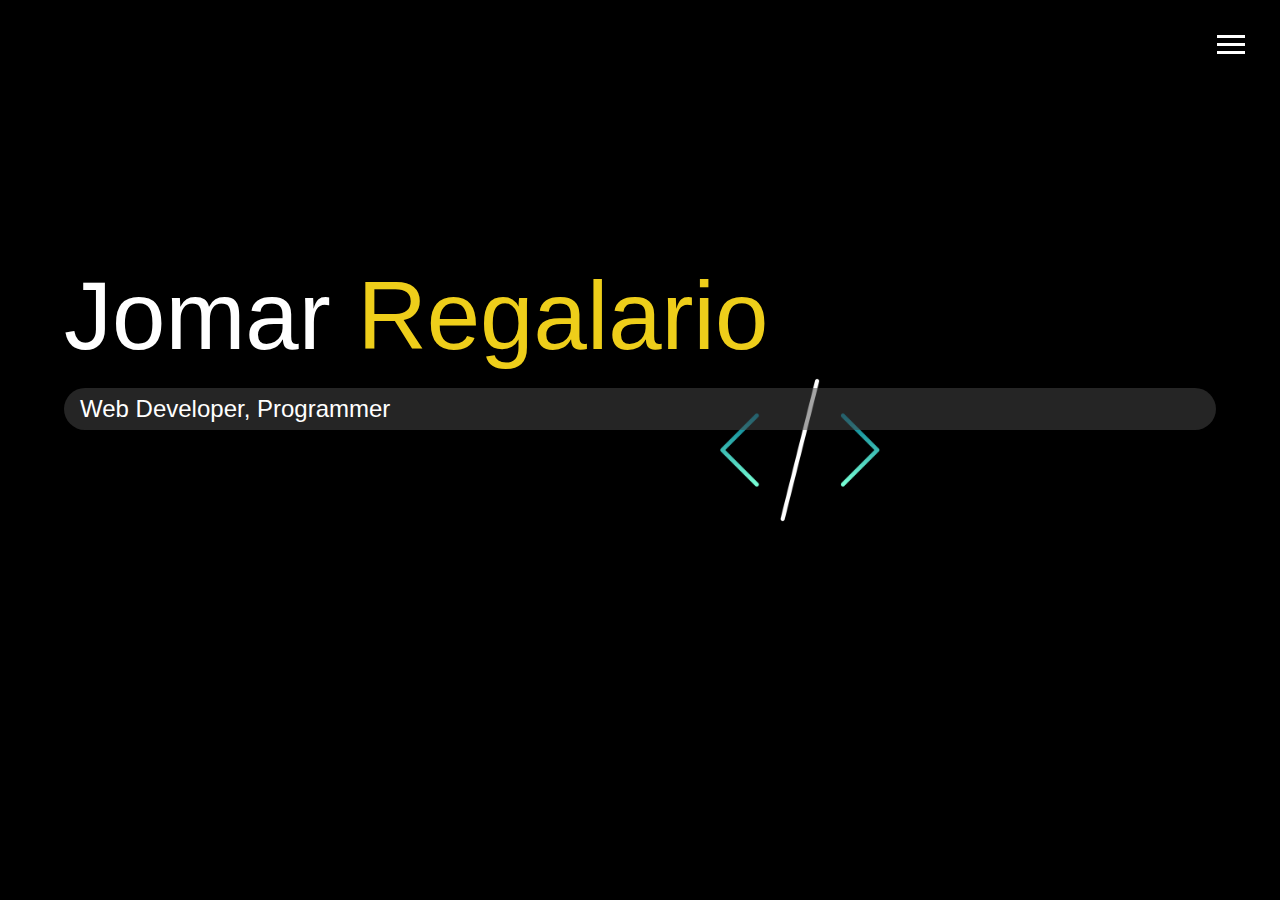
<file: myportfolio/index.html>
<!DOCTYPE html>
<html lang="en">

<head>
  <meta charset="UTF-8">
  <meta name="viewport" content="width=device-width, initial-scale=1.0">
  <meta http-equiv="X-UA-Compatible" content="ie=edge">
  <link rel="stylesheet" href="https://use.fontawesome.com/releases/v5.2.0/css/all.css" integrity="sha384-hWVjflwFxL6sNzntih27bfxkr27PmbbK/iSvJ+a4+0owXq79v+lsFkW54bOGbiDQ"
    crossorigin="anonymous">

  <link rel="stylesheet" href="css/main.css">
  <title>Welcome To My Portfolio</title>
</head>

<body id="bg-img">
  <header>
    <div class="menu-btn">
      <div class="btn-line"></div>
      <div class="btn-line"></div>
      <div class="btn-line"></div>
    </div>

    <nav class="menu">
      <div class="menu-branding">
        <div class="portrait"></div>
      </div>
      <ul class="menu-nav">
        <li class="nav-item current">
          <a href="index.html" class="nav-link">
            Home
          </a>
        </li>
        <li class="nav-item">
          <a href="about.html" class="nav-link">
            About Me
          </a>
        </li>
        <li class="nav-item">
          <a href="#" class="nav-link">
            My Work
          </a>
        </li>
        <li class="nav-item">
          <a href="contact.html" class="nav-link">
            How To Reach Me
          </a>
        </li>
      </ul>
    </nav>
  </header>

  <main id="home">
    <h1 class="lg-heading">
      Jomar
      <span class="text-secondary">Regalario</span>
    </h1>
    <h2 class="sm-heading">
      Web Developer, Programmer
    </h2>
    <div class="icons">
      <a href="https://twitter.com/RegalarioJomar">
        <i class="fab fa-twitter fa-2x"></i>
      </a>
      <a href="https://www.facebook.com/JomarYumulRegalario/">
        <i class="fab fa-facebook fa-2x"></i>
      </a>
      <a href="https://www.linkedin.com/in/jomar-regalario-5bb80022b/">
        <i class="fab fa-linkedin fa-2x"></i>
      </a>
      <a href="https://github.com/JmrRglr">
        <i class="fab fa-github fa-2x"></i>
      </a>
    </div>
  </main>

  <script src="js/main.js"></script>
</body>

</html>
</file>
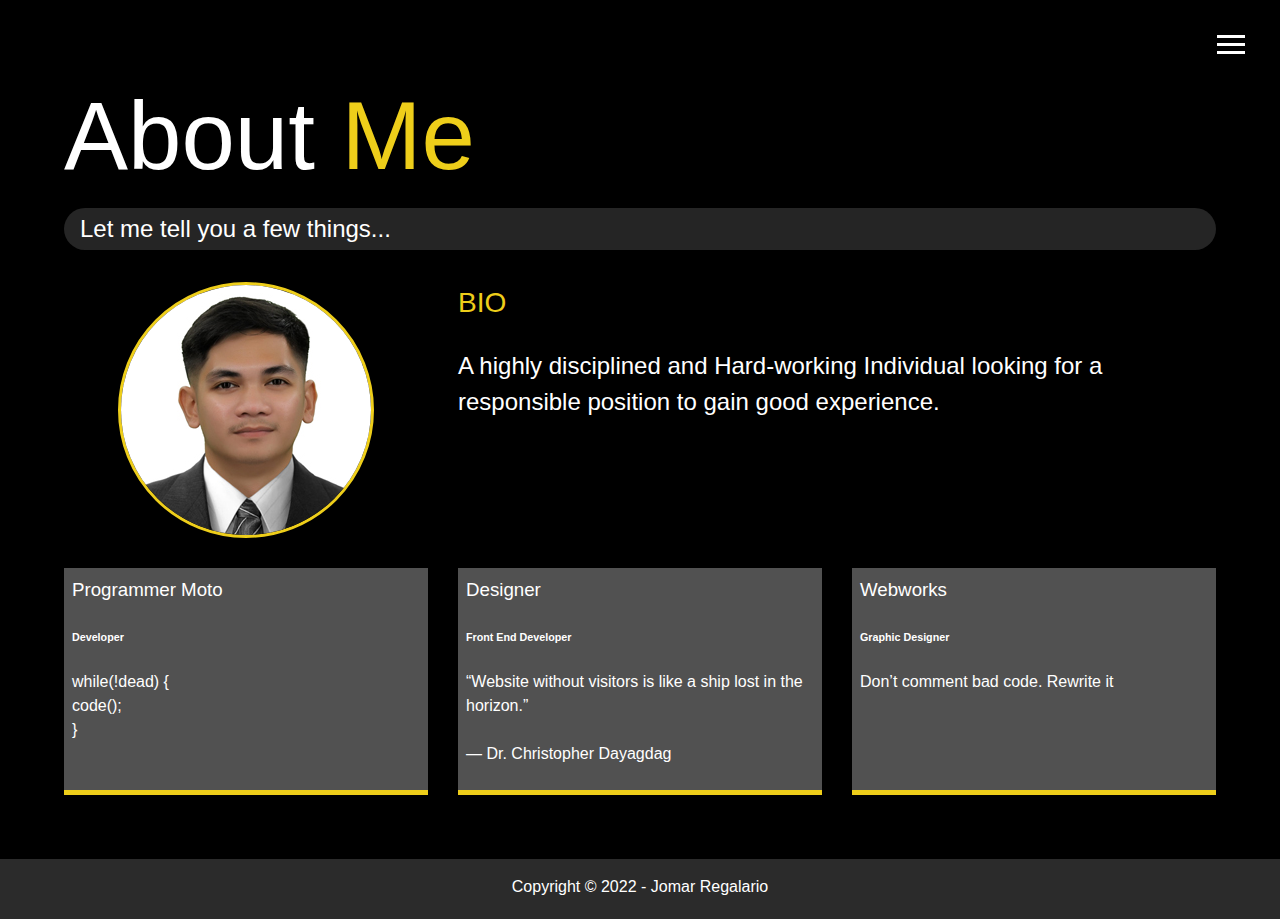
<file: myportfolio/about.html>
<!DOCTYPE html>
<html lang="en">

<head>
  <meta charset="UTF-8">
  <meta name="viewport" content="width=device-width, initial-scale=1.0">
  <meta http-equiv="X-UA-Compatible" content="ie=edge">
  <link rel="stylesheet" href="https://use.fontawesome.com/releases/v5.2.0/css/all.css" integrity="sha384-hWVjflwFxL6sNzntih27bfxkr27PmbbK/iSvJ+a4+0owXq79v+lsFkW54bOGbiDQ"
    crossorigin="anonymous">

  <link rel="stylesheet" href="css/main.css">
  <title>About Me</title>
</head>

<body>
  <header>
    <div class="menu-btn">
      <div class="btn-line"></div>
      <div class="btn-line"></div>
      <div class="btn-line"></div>
    </div>

    <nav class="menu">
      <div class="menu-branding">
        <div class="portrait"></div>
      </div>
      <ul class="menu-nav">
        <li class="nav-item">
          <a href="index.html" class="nav-link">
            Home
          </a>
        </li>
        <li class="nav-item current">
          <a href="about.html" class="nav-link">
            About Me
          </a>
        </li>
        <li class="nav-item">
          <a href="#" class="nav-link">
            My Work
          </a>
        </li>
        <li class="nav-item">
          <a href="contact.html" class="nav-link">
            How To Reach Me
          </a>
        </li>
      </ul>
    </nav>
  </header>

  <main id="about">
    <h1 class="lg-heading">
      About
      <span class="text-secondary">Me</span>
    </h1>
    <h2 class="sm-heading">
      Let me tell you a few things...
    </h2>
    <div class="about-info">
      <img src="img/portrait2.jpg" alt="Jomar Regalario" class="bio-image">

      <div class="bio">
        <h3 class="text-secondary">BIO</h3>
        <p>A highly disciplined and Hard-working Individual looking for a responsible position to gain good experience.</p>
      </div>

      <div class="job job-1">
        <h3>Programmer Moto</h3>
        <h6>Developer</h6>
        <p>while(!dead) { <br>
          code(); <br>
      }
    </p>
      </div>

      <div class="job job-2">
        <h3>Designer</h3>
        <h6>Front End Developer</h6>
        <p>“Website without visitors is like a ship lost in the horizon.”<br><br>
          ― Dr. Christopher Dayagdag</p>
      </div>

      <div class="job job-3">
        <h3>Webworks</h3>
        <h6>Graphic Designer</h6>
        <p>Don’t comment bad code. Rewrite it </p>
      </div>
    </div>
  </main>

  <footer id="main-footer">
    Copyright &copy; 2022 - Jomar Regalario
  </footer>

  <script src="js/main.js"></script>
</body>

</html>
</file>
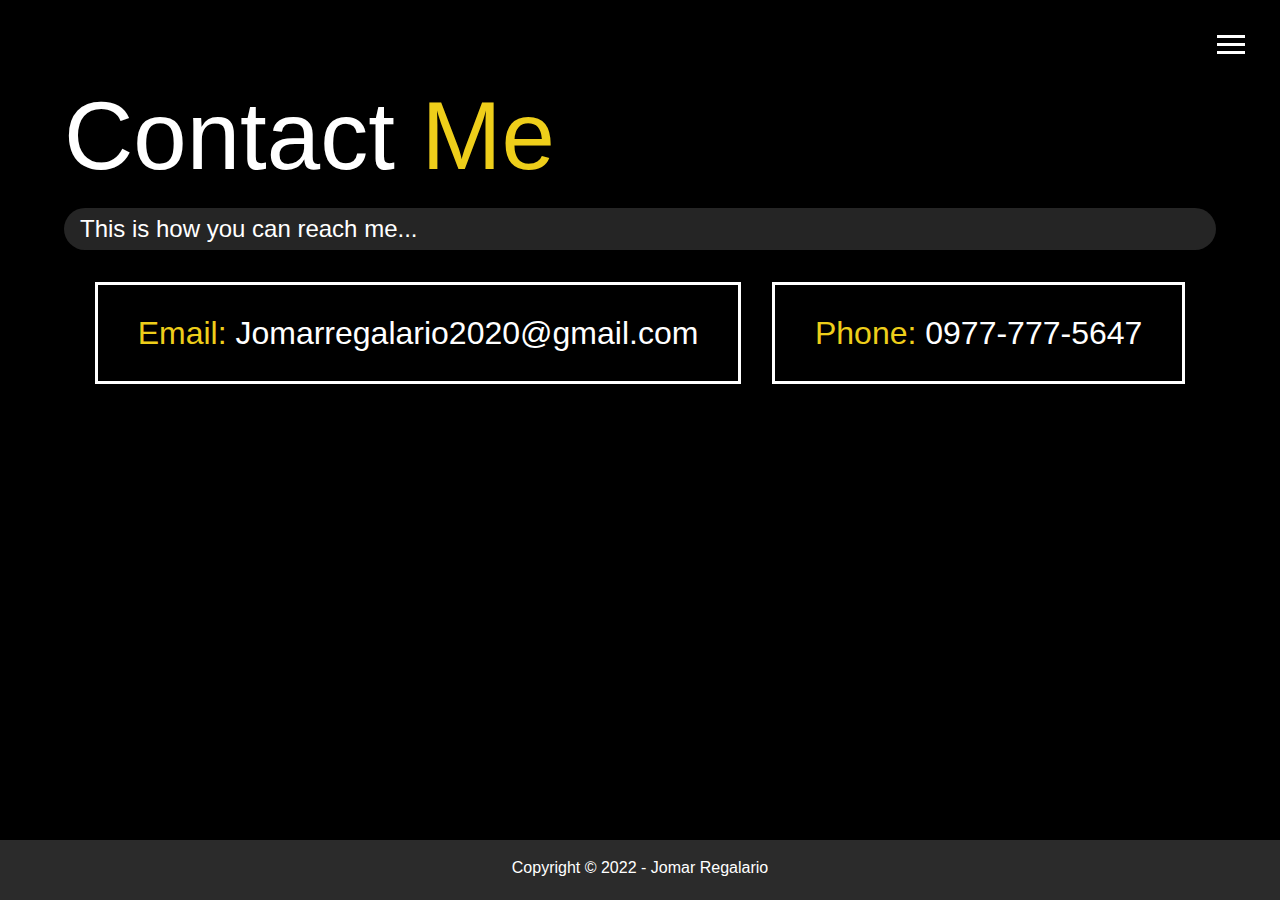
<file: myportfolio/contact.html>
<!DOCTYPE html>
<html lang="en">

<head>
  <meta charset="UTF-8">
  <meta name="viewport" content="width=device-width, initial-scale=1.0">
  <meta http-equiv="X-UA-Compatible" content="ie=edge">
  <link rel="stylesheet" href="https://use.fontawesome.com/releases/v5.2.0/css/all.css" integrity="sha384-hWVjflwFxL6sNzntih27bfxkr27PmbbK/iSvJ+a4+0owXq79v+lsFkW54bOGbiDQ"
    crossorigin="anonymous">

  <link rel="stylesheet" href="css/main.css">
  <title>Contact Me</title>
</head>

<body>
  <header>
    <div class="menu-btn">
      <div class="btn-line"></div>
      <div class="btn-line"></div>
      <div class="btn-line"></div>
    </div>

    <nav class="menu">
      <div class="menu-branding">
        <div class="portrait"></div>
      </div>
      <ul class="menu-nav">
        <li class="nav-item">
          <a href="index.html" class="nav-link">
            Home
          </a>
        </li>
        <li class="nav-item">
          <a href="about.html" class="nav-link">
            About Me
          </a>
        </li>
        <li class="nav-item">
          <a href="#" class="nav-link">
            My Work
          </a>
        </li>
        <li class="nav-item current">
          <a href="contact.html" class="nav-link">
            How To Reach Me
          </a>
        </li>
      </ul>
    </nav>
  </header>

  <main id="contact">
    <h1 class="lg-heading">
      Contact
      <span class="text-secondary">Me</span>
    </h1>
    <h2 class="sm-heading">
      This is how you can reach me...
    </h2>
    <div class="boxes">
      <div>
        <span class="text-secondary">Email: </span> Jomarregalario2020@gmail.com
      </div>
      <div>
        <span class="text-secondary">Phone: </span> 0977-777-5647
      </div>
      
    </div>
  </main>

  <footer id="main-footer">
    Copyright &copy; 2022 - Jomar Regalario
  </footer>

  <script src="js/main.js"></script>
</body>

</html>
</file>
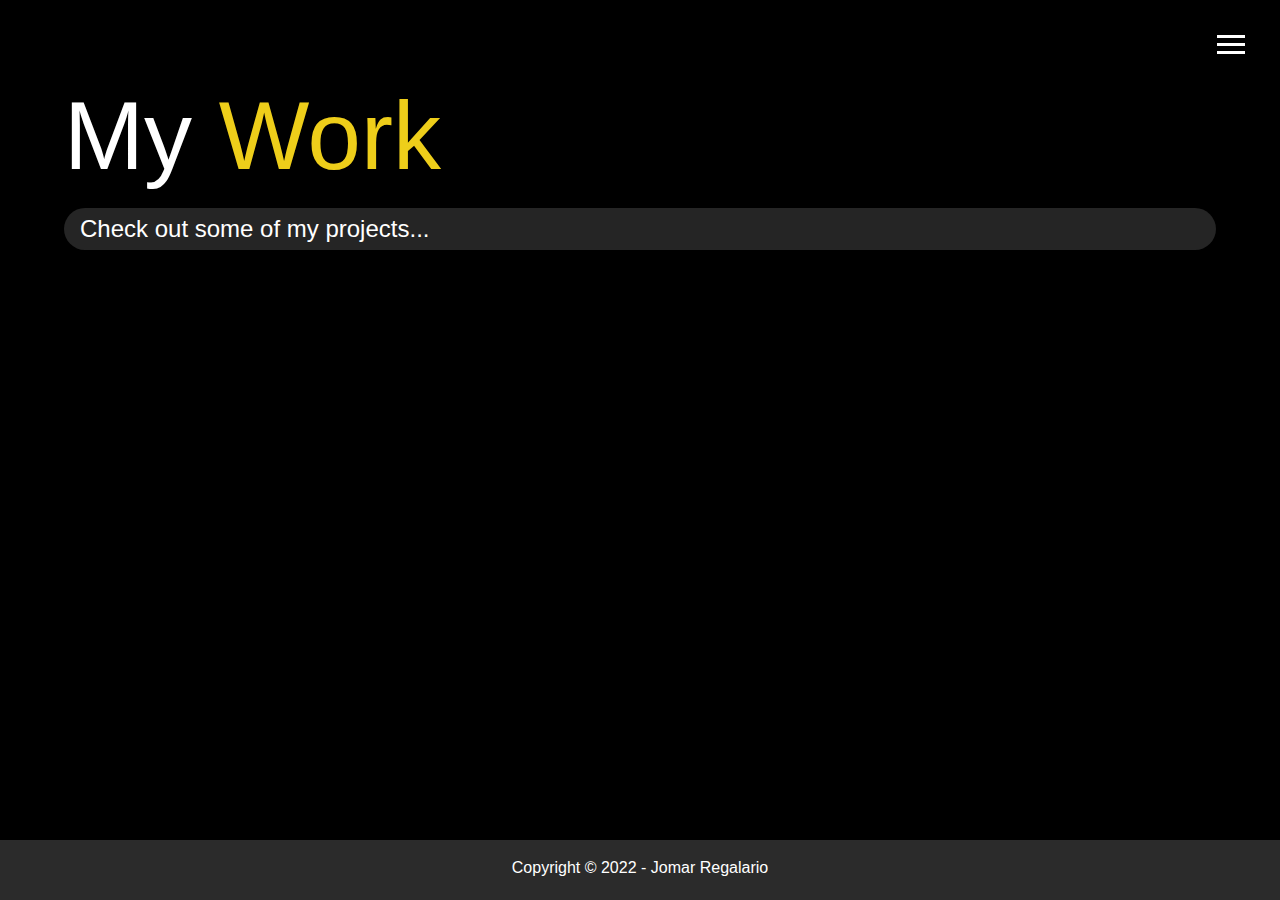
<file: myportfolio/work.html>
<!DOCTYPE html>
<html lang="en">

<head>
  <meta charset="UTF-8">
  <meta name="viewport" content="width=device-width, initial-scale=1.0">
  <meta http-equiv="X-UA-Compatible" content="ie=edge">
  <link rel="stylesheet" href="https://use.fontawesome.com/releases/v5.2.0/css/all.css" integrity="sha384-hWVjflwFxL6sNzntih27bfxkr27PmbbK/iSvJ+a4+0owXq79v+lsFkW54bOGbiDQ"
    crossorigin="anonymous">

  <link rel="stylesheet" href="css/main.css">
  <title>View My Work</title>
</head>

<body>
  <header>
    <div class="menu-btn">
      <div class="btn-line"></div>
      <div class="btn-line"></div>
      <div class="btn-line"></div>
    </div>

    <nav class="menu">
      <div class="menu-branding">
        <div class="portrait"></div>
      </div>
      <ul class="menu-nav">
        <li class="nav-item">
          <a href="index.html" class="nav-link">
            Home
          </a>
        </li>
        <li class="nav-item">
          <a href="about.html" class="nav-link">
            About Me
          </a>
        </li>
        <li class="nav-item current">
          <a href="work.html" class="nav-link">
            My Work
          </a>
        </li>
        <li class="nav-item">
          <a href="contact.html" class="nav-link">
            How To Reach Me
          </a>
        </li>
      </ul>
    </nav>
  </header>

  <main id="work">
    <h1 class="lg-heading">
      My
      <span class="text-secondary">Work</span>
    </h1>
    <h2 class="sm-heading">
      Check out some of my projects...
    </h2>
   
      
     
      
    </div>
  </main>

  <footer id="main-footer">
    Copyright &copy; 2022 - Jomar Regalario
  </footer>

  <script src="js/main.js"></script>
</body>

</html>
</file>
<file: myportfolio/css/main.css>
.menu-btn {
  position: absolute;
  z-index: 3;
  right: 35px;
  top: 35px;
  cursor: pointer;
  transition: all 0.5s ease-out; }
  .menu-btn .btn-line {
    width: 28px;
    height: 3px;
    margin: 0 0 5px 0;
    background: #fff;
    transition: all 0.5s ease-out; }
  .menu-btn.close {
    transform: rotate(180deg); }
    .menu-btn.close .btn-line:nth-child(1) {
      transform: rotate(45deg) translate(5px, 5px); }
    .menu-btn.close .btn-line:nth-child(2) {
      opacity: 0; }
    .menu-btn.close .btn-line:nth-child(3) {
      transform: rotate(-45deg) translate(7px, -6px); }

.menu {
  position: fixed;
  top: 0;
  width: 100%;
  opacity: 0.9;
  visibility: hidden; }
  .menu.show {
    visibility: visible; }
  .menu-branding, .menu-nav {
    display: flex;
    flex-flow: column wrap;
    align-items: center;
    justify-content: center;
    float: left;
    width: 50%;
    height: 100vh;
    overflow: hidden; }
  .menu-nav {
    margin: 0;
    padding: 0;
    background: #373737;
    list-style: none;
    transform: translate3d(0, -100%, 0);
    transition: all 0.5s ease-out; }
    .menu-nav.show {
      transform: translate3d(0, 0, 0); }
  .menu-branding {
    background: #444;
    transform: translate3d(0, 100%, 0);
    transition: all 0.5s ease-out; }
    .menu-branding.show {
      transform: translate3d(0, 0, 0); }
    .menu-branding .portrait {
      width: 250px;
      height: 250px;
      background: url("../img/portrait2.jpg");
      border-radius: 50%;
      border: solid 3px #eece1a; }
  .menu .nav-item {
    transform: translate3d(600px, 0, 0);
    transition: all 0.5s ease-out; }
    .menu .nav-item.show {
      transform: translate3d(0, 0, 0); }
    .menu .nav-item.current > a {
      color: #eece1a; }
  .menu .nav-link {
    display: inline-block;
    position: relative;
    font-size: 40px;
    text-transform: uppercase;
    padding: 1rem 0;
    font-weight: 300;
    color: #fff;
    text-decoration: none;
    transition: all 0.5s ease-out; }
    .menu .nav-link:hover {
      color: rgb(208, 230, 16);
        transform: scale(1.25)
}

.nav-item:nth-child(1) {
  transition-delay: 0.1s; }

.nav-item:nth-child(2) {
  transition-delay: 0.2s; }

.nav-item:nth-child(3) {
  transition-delay: 0.3s; }

.nav-item:nth-child(4) {
  transition-delay: 0.4s; }

* {
  box-sizing: border-box; }

body {
  background: rgb(0, 0, 0);
  color: #fff;
  height: 100%;
  margin: 0;
  font-family: 'Trebuchet MS', 'Lucida Sans Unicode', 'Lucida Grande', 'Lucida Sans', Arial, sans-serif;
  line-height: 1.5; }
  body#bg-img {
    background: url(../img/background1.png);
    background: rgba(0, 0, 0, 0.9), url(../img/background1.png);
    background-attachment: fixed;
    background-size: cover; } 

h1,
h2,
h3 {
  margin: 0;
  font-weight: 400; }
  h1.lg-heading,
  h2.lg-heading,
  h3.lg-heading {
    font-size: 6rem; }
  h1.sm-heading,
  h2.sm-heading,
  h3.sm-heading {
    border-radius: 3rem;
    margin-bottom: 2rem;
    padding: 0.2rem 1rem;
    background: rgba(73, 73, 73, 0.5); }

a {
  color: #fff;
  text-decoration: none; }

header {
  position: fixed;
  z-index: 2;
  width: 100%; }

.text-secondary {
  color: #eece1a; }

main {
  padding: 4rem;
  min-height: calc(100vh - 60px); }
  main .icons {
    margin-top: 1rem; }
    main .icons a {
      padding: 0.4rem; }
      main .icons a:hover {
        color: #eece1a;
        transition: all 0.5s ease-out; }
  main#home {
    overflow: hidden; }
    main#home h1 {
      margin-top: 20vh; }

.about-info {
  display: grid;
  grid-gap: 30px;
  grid-template-areas: 'bioimage bio bio' 'job1 job2 job3';
  grid-template-columns: repeat(3, 1fr); }
  .about-info .bio-image {
    grid-area: bioimage;
    margin: auto;
    border-radius: 50%;
    border: #eece1a 3px solid; }
  .about-info .bio {
    grid-area: bio;
    font-size: 1.5rem; }
  .about-info .job-1 {
    grid-area: job1; }
  .about-info .job-2 {
    grid-area: job2; }
  .about-info .job-3 {
    grid-area: job3; }
  .about-info .job {
    background: #515151;
    padding: 0.5rem;
    border-bottom: #eece1a 5px solid; }

.projects {
  display: grid;
  grid-gap: 0.7rem;
  grid-template-columns: repeat(3, 1fr); }
  .projects img {
    width: 100%;
    border: 3px #fff solid; }
    .projects img:hover {
      opacity: 0.5;
      border-color: #eece1a;
      transition: all 0.5s ease-out; }

.boxes {
  display: flex;
  flex-wrap: wrap;
  justify-content: space-evenly;
  align-items: center;
  margin-top: 1rem; }
  .boxes div {
    font-size: 2rem;
    border: 3px #fff solid;
    padding: 1.5rem 2.5rem;
    margin-bottom: 3rem;
    transition: all 0.5s ease-out; }
    .boxes div:hover {
      padding: 0.5rem 1.5rem;
      background: #eece1a;
      color: #000; }
      .boxes div:hover span {
        color: #000; }

.btn, .btn-dark, .btn-light {
  display: block;
  padding: 0.5rem 1rem;
  border: 0;
  margin-bottom: 0.3rem; }
  .btn:hover, .btn-dark:hover, .btn-light:hover {
    background: #eece1a;
    color: #000; }

.btn-dark {
  background: black;
  color: #fff; }

.btn-light {
  background: #c4c4c4;
  color: #333; }

#main-footer {
  text-align: center;
  padding: 1rem;
  background: #2b2b2b;
  color: #fff;
  height: 60px; }

@media screen and (min-width: 1171px) {
  .projects {
    grid-template-columns: repeat(4, 1fr); } }

@media screen and (min-width: 769px) and (max-width: 1170px) {
  .projects {
    grid-template-columns: repeat(3, 1fr); } }

@media screen and (max-width: 768px) {
  main {
    align-items: center;
    text-align: center; }
    main .lg-heading {
      line-height: 1;
      margin-bottom: 1rem; }
  ul.menu-nav,
  div.menu-branding {
    float: none;
    width: 100%;
    min-height: 0; }
    ul.menu-nav.show,
    div.menu-branding.show {
      transform: translate3d(0, 0, 0); }
  .menu-nav {
    height: 75vh;
    transform: translate3d(-100%, 0, 0);
    font-size: 24px; }
  .menu-branding {
    height: 25vh;
    transform: translate3d(100%, 0, 0); }
    .menu-branding .portrait {
      background: url("../img/portrait-small.jpg");
      width: 150px;
      height: 150px; }
  .about-info {
    grid-template-areas: 'bioimage' 'bio' 'job1' 'job2' 'job3';
    grid-template-columns: 1fr; }
  .projects {
    grid-template-columns: repeat(2, 1fr); } }

@media screen and (max-width: 500px) {
  main {
    padding: 2rem; }
    main #home h1 {
      margin-top: 10vh; }
    main .lg-heading {
      margin-top: 1rem;
      font-size: 5rem; }
  .projects {
    grid-template-columns: 1fr; } }
</file>
